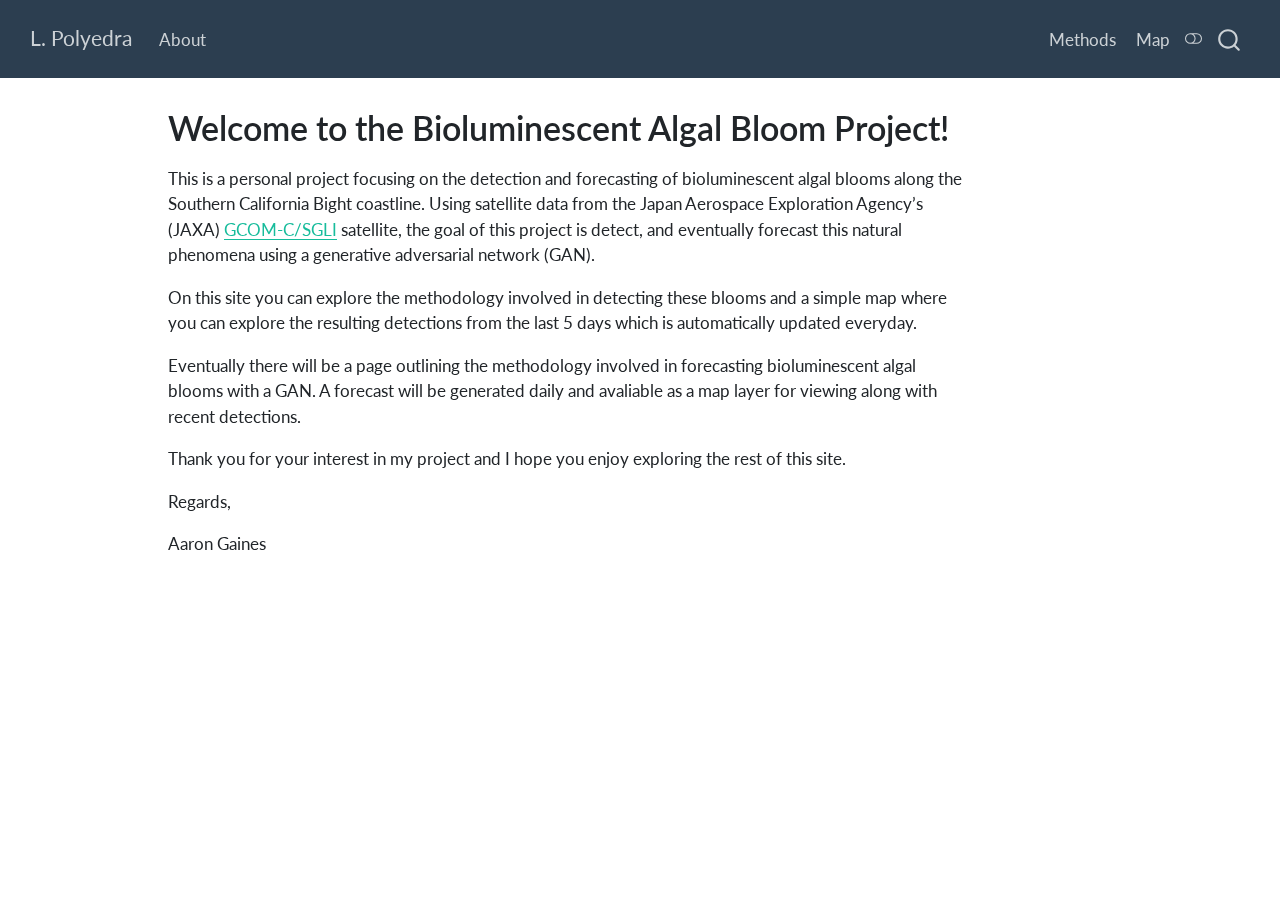
<file: index.html>
<!DOCTYPE html>
<html xmlns="http://www.w3.org/1999/xhtml" lang="en" xml:lang="en"><head>

<meta charset="utf-8">
<meta name="generator" content="quarto-1.5.57">

<meta name="viewport" content="width=device-width, initial-scale=1.0, user-scalable=yes">


<title>Welcome to the Bioluminescent Algal Bloom Project! – L. Polyedra</title>
<style>
code{white-space: pre-wrap;}
span.smallcaps{font-variant: small-caps;}
div.columns{display: flex; gap: min(4vw, 1.5em);}
div.column{flex: auto; overflow-x: auto;}
div.hanging-indent{margin-left: 1.5em; text-indent: -1.5em;}
ul.task-list{list-style: none;}
ul.task-list li input[type="checkbox"] {
  width: 0.8em;
  margin: 0 0.8em 0.2em -1em; /* quarto-specific, see https://github.com/quarto-dev/quarto-cli/issues/4556 */ 
  vertical-align: middle;
}
</style>


<script src="site_libs/quarto-nav/quarto-nav.js"></script>
<script src="site_libs/quarto-nav/headroom.min.js"></script>
<script src="site_libs/clipboard/clipboard.min.js"></script>
<script src="site_libs/quarto-search/autocomplete.umd.js"></script>
<script src="site_libs/quarto-search/fuse.min.js"></script>
<script src="site_libs/quarto-search/quarto-search.js"></script>
<meta name="quarto:offset" content="./">
<script src="site_libs/quarto-html/quarto.js"></script>
<script src="site_libs/quarto-html/popper.min.js"></script>
<script src="site_libs/quarto-html/tippy.umd.min.js"></script>
<script src="site_libs/quarto-html/anchor.min.js"></script>
<link href="site_libs/quarto-html/tippy.css" rel="stylesheet">
<link href="site_libs/quarto-html/quarto-syntax-highlighting.css" rel="stylesheet" class="quarto-color-scheme" id="quarto-text-highlighting-styles">
<link href="site_libs/quarto-html/quarto-syntax-highlighting-dark.css" rel="prefetch" class="quarto-color-scheme quarto-color-alternate" id="quarto-text-highlighting-styles">
<script src="site_libs/bootstrap/bootstrap.min.js"></script>
<link href="site_libs/bootstrap/bootstrap-icons.css" rel="stylesheet">
<link href="site_libs/bootstrap/bootstrap.min.css" rel="stylesheet" class="quarto-color-scheme" id="quarto-bootstrap" data-mode="light">
<link href="site_libs/bootstrap/bootstrap-dark.min.css" rel="prefetch" class="quarto-color-scheme quarto-color-alternate" id="quarto-bootstrap" data-mode="dark">
<script id="quarto-search-options" type="application/json">{
  "location": "navbar",
  "copy-button": false,
  "collapse-after": 3,
  "panel-placement": "end",
  "type": "overlay",
  "limit": 50,
  "keyboard-shortcut": [
    "f",
    "/",
    "s"
  ],
  "show-item-context": false,
  "language": {
    "search-no-results-text": "No results",
    "search-matching-documents-text": "matching documents",
    "search-copy-link-title": "Copy link to search",
    "search-hide-matches-text": "Hide additional matches",
    "search-more-match-text": "more match in this document",
    "search-more-matches-text": "more matches in this document",
    "search-clear-button-title": "Clear",
    "search-text-placeholder": "",
    "search-detached-cancel-button-title": "Cancel",
    "search-submit-button-title": "Submit",
    "search-label": "Search"
  }
}</script>


<link rel="stylesheet" href="styles.css">
</head>

<body class="nav-fixed">

<div id="quarto-search-results"></div>
  <header id="quarto-header" class="headroom fixed-top">
    <nav class="navbar navbar-expand-lg " data-bs-theme="dark">
      <div class="navbar-container container-fluid">
      <div class="navbar-brand-container mx-auto">
    <a class="navbar-brand" href="./index.html">
    <span class="navbar-title">L. Polyedra</span>
    </a>
  </div>
            <div id="quarto-search" class="" title="Search"></div>
          <button class="navbar-toggler" type="button" data-bs-toggle="collapse" data-bs-target="#navbarCollapse" aria-controls="navbarCollapse" role="menu" aria-expanded="false" aria-label="Toggle navigation" onclick="if (window.quartoToggleHeadroom) { window.quartoToggleHeadroom(); }">
  <span class="navbar-toggler-icon"></span>
</button>
          <div class="collapse navbar-collapse" id="navbarCollapse">
            <ul class="navbar-nav navbar-nav-scroll me-auto">
  <li class="nav-item">
    <a class="nav-link" href="./about.html"> 
<span class="menu-text">About</span></a>
  </li>  
</ul>
            <ul class="navbar-nav navbar-nav-scroll ms-auto">
  <li class="nav-item">
    <a class="nav-link" href="./methods.html"> 
<span class="menu-text">Methods</span></a>
  </li>  
  <li class="nav-item">
    <a class="nav-link" href="./map.html"> 
<span class="menu-text">Map</span></a>
  </li>  
</ul>
          </div> <!-- /navcollapse -->
            <div class="quarto-navbar-tools">
  <a href="" class="quarto-color-scheme-toggle quarto-navigation-tool  px-1" onclick="window.quartoToggleColorScheme(); return false;" title="Toggle dark mode"><i class="bi"></i></a>
</div>
      </div> <!-- /container-fluid -->
    </nav>
</header>
<!-- content -->
<div id="quarto-content" class="quarto-container page-columns page-rows-contents page-layout-article page-navbar">
<!-- sidebar -->
<!-- margin-sidebar -->
    <div id="quarto-margin-sidebar" class="sidebar margin-sidebar zindex-bottom">
        
    </div>
<!-- main -->
<main class="content" id="quarto-document-content">

<header id="title-block-header" class="quarto-title-block default">
<div class="quarto-title">
<h1 class="title">Welcome to the Bioluminescent Algal Bloom Project!</h1>
</div>



<div class="quarto-title-meta">

    
  
    
  </div>
  


</header>


<p>This is a personal project focusing on the detection and forecasting of bioluminescent algal blooms along the Southern California Bight coastline. Using satellite data from the Japan Aerospace Exploration Agency’s (JAXA) <a href="https://global.jaxa.jp/projects/sat/gcom_c/">GCOM-C/SGLI</a> satellite, the goal of this project is detect, and eventually forecast this natural phenomena using a generative adversarial network (GAN).</p>
<p>On this site you can explore the methodology involved in detecting these blooms and a simple map where you can explore the resulting detections from the last 5 days which is automatically updated everyday.</p>
<p>Eventually there will be a page outlining the methodology involved in forecasting bioluminescent algal blooms with a GAN. A forecast will be generated daily and avaliable as a map layer for viewing along with recent detections.</p>
<p>Thank you for your interest in my project and I hope you enjoy exploring the rest of this site.</p>
<p>Regards,</p>
<p>Aaron Gaines</p>



</main> <!-- /main -->
<script id="quarto-html-after-body" type="application/javascript">
window.document.addEventListener("DOMContentLoaded", function (event) {
  const toggleBodyColorMode = (bsSheetEl) => {
    const mode = bsSheetEl.getAttribute("data-mode");
    const bodyEl = window.document.querySelector("body");
    if (mode === "dark") {
      bodyEl.classList.add("quarto-dark");
      bodyEl.classList.remove("quarto-light");
    } else {
      bodyEl.classList.add("quarto-light");
      bodyEl.classList.remove("quarto-dark");
    }
  }
  const toggleBodyColorPrimary = () => {
    const bsSheetEl = window.document.querySelector("link#quarto-bootstrap");
    if (bsSheetEl) {
      toggleBodyColorMode(bsSheetEl);
    }
  }
  toggleBodyColorPrimary();  
  const disableStylesheet = (stylesheets) => {
    for (let i=0; i < stylesheets.length; i++) {
      const stylesheet = stylesheets[i];
      stylesheet.rel = 'prefetch';
    }
  }
  const enableStylesheet = (stylesheets) => {
    for (let i=0; i < stylesheets.length; i++) {
      const stylesheet = stylesheets[i];
      stylesheet.rel = 'stylesheet';
    }
  }
  const manageTransitions = (selector, allowTransitions) => {
    const els = window.document.querySelectorAll(selector);
    for (let i=0; i < els.length; i++) {
      const el = els[i];
      if (allowTransitions) {
        el.classList.remove('notransition');
      } else {
        el.classList.add('notransition');
      }
    }
  }
  const toggleGiscusIfUsed = (isAlternate, darkModeDefault) => {
    const baseTheme = document.querySelector('#giscus-base-theme')?.value ?? 'light';
    const alternateTheme = document.querySelector('#giscus-alt-theme')?.value ?? 'dark';
    let newTheme = '';
    if(darkModeDefault) {
      newTheme = isAlternate ? baseTheme : alternateTheme;
    } else {
      newTheme = isAlternate ? alternateTheme : baseTheme;
    }
    const changeGiscusTheme = () => {
      // From: https://github.com/giscus/giscus/issues/336
      const sendMessage = (message) => {
        const iframe = document.querySelector('iframe.giscus-frame');
        if (!iframe) return;
        iframe.contentWindow.postMessage({ giscus: message }, 'https://giscus.app');
      }
      sendMessage({
        setConfig: {
          theme: newTheme
        }
      });
    }
    const isGiscussLoaded = window.document.querySelector('iframe.giscus-frame') !== null;
    if (isGiscussLoaded) {
      changeGiscusTheme();
    }
  }
  const toggleColorMode = (alternate) => {
    // Switch the stylesheets
    const alternateStylesheets = window.document.querySelectorAll('link.quarto-color-scheme.quarto-color-alternate');
    manageTransitions('#quarto-margin-sidebar .nav-link', false);
    if (alternate) {
      enableStylesheet(alternateStylesheets);
      for (const sheetNode of alternateStylesheets) {
        if (sheetNode.id === "quarto-bootstrap") {
          toggleBodyColorMode(sheetNode);
        }
      }
    } else {
      disableStylesheet(alternateStylesheets);
      toggleBodyColorPrimary();
    }
    manageTransitions('#quarto-margin-sidebar .nav-link', true);
    // Switch the toggles
    const toggles = window.document.querySelectorAll('.quarto-color-scheme-toggle');
    for (let i=0; i < toggles.length; i++) {
      const toggle = toggles[i];
      if (toggle) {
        if (alternate) {
          toggle.classList.add("alternate");     
        } else {
          toggle.classList.remove("alternate");
        }
      }
    }
    // Hack to workaround the fact that safari doesn't
    // properly recolor the scrollbar when toggling (#1455)
    if (navigator.userAgent.indexOf('Safari') > 0 && navigator.userAgent.indexOf('Chrome') == -1) {
      manageTransitions("body", false);
      window.scrollTo(0, 1);
      setTimeout(() => {
        window.scrollTo(0, 0);
        manageTransitions("body", true);
      }, 40);  
    }
  }
  const isFileUrl = () => { 
    return window.location.protocol === 'file:';
  }
  const hasAlternateSentinel = () => {  
    let styleSentinel = getColorSchemeSentinel();
    if (styleSentinel !== null) {
      return styleSentinel === "alternate";
    } else {
      return false;
    }
  }
  const setStyleSentinel = (alternate) => {
    const value = alternate ? "alternate" : "default";
    if (!isFileUrl()) {
      window.localStorage.setItem("quarto-color-scheme", value);
    } else {
      localAlternateSentinel = value;
    }
  }
  const getColorSchemeSentinel = () => {
    if (!isFileUrl()) {
      const storageValue = window.localStorage.getItem("quarto-color-scheme");
      return storageValue != null ? storageValue : localAlternateSentinel;
    } else {
      return localAlternateSentinel;
    }
  }
  const darkModeDefault = false;
  let localAlternateSentinel = darkModeDefault ? 'alternate' : 'default';
  // Dark / light mode switch
  window.quartoToggleColorScheme = () => {
    // Read the current dark / light value 
    let toAlternate = !hasAlternateSentinel();
    toggleColorMode(toAlternate);
    setStyleSentinel(toAlternate);
    toggleGiscusIfUsed(toAlternate, darkModeDefault);
  };
  // Ensure there is a toggle, if there isn't float one in the top right
  if (window.document.querySelector('.quarto-color-scheme-toggle') === null) {
    const a = window.document.createElement('a');
    a.classList.add('top-right');
    a.classList.add('quarto-color-scheme-toggle');
    a.href = "";
    a.onclick = function() { try { window.quartoToggleColorScheme(); } catch {} return false; };
    const i = window.document.createElement("i");
    i.classList.add('bi');
    a.appendChild(i);
    window.document.body.appendChild(a);
  }
  // Switch to dark mode if need be
  if (hasAlternateSentinel()) {
    toggleColorMode(true);
  } else {
    toggleColorMode(false);
  }
  const icon = "";
  const anchorJS = new window.AnchorJS();
  anchorJS.options = {
    placement: 'right',
    icon: icon
  };
  anchorJS.add('.anchored');
  const isCodeAnnotation = (el) => {
    for (const clz of el.classList) {
      if (clz.startsWith('code-annotation-')) {                     
        return true;
      }
    }
    return false;
  }
  const onCopySuccess = function(e) {
    // button target
    const button = e.trigger;
    // don't keep focus
    button.blur();
    // flash "checked"
    button.classList.add('code-copy-button-checked');
    var currentTitle = button.getAttribute("title");
    button.setAttribute("title", "Copied!");
    let tooltip;
    if (window.bootstrap) {
      button.setAttribute("data-bs-toggle", "tooltip");
      button.setAttribute("data-bs-placement", "left");
      button.setAttribute("data-bs-title", "Copied!");
      tooltip = new bootstrap.Tooltip(button, 
        { trigger: "manual", 
          customClass: "code-copy-button-tooltip",
          offset: [0, -8]});
      tooltip.show();    
    }
    setTimeout(function() {
      if (tooltip) {
        tooltip.hide();
        button.removeAttribute("data-bs-title");
        button.removeAttribute("data-bs-toggle");
        button.removeAttribute("data-bs-placement");
      }
      button.setAttribute("title", currentTitle);
      button.classList.remove('code-copy-button-checked');
    }, 1000);
    // clear code selection
    e.clearSelection();
  }
  const getTextToCopy = function(trigger) {
      const codeEl = trigger.previousElementSibling.cloneNode(true);
      for (const childEl of codeEl.children) {
        if (isCodeAnnotation(childEl)) {
          childEl.remove();
        }
      }
      return codeEl.innerText;
  }
  const clipboard = new window.ClipboardJS('.code-copy-button:not([data-in-quarto-modal])', {
    text: getTextToCopy
  });
  clipboard.on('success', onCopySuccess);
  if (window.document.getElementById('quarto-embedded-source-code-modal')) {
    // For code content inside modals, clipBoardJS needs to be initialized with a container option
    // TODO: Check when it could be a function (https://github.com/zenorocha/clipboard.js/issues/860)
    const clipboardModal = new window.ClipboardJS('.code-copy-button[data-in-quarto-modal]', {
      text: getTextToCopy,
      container: window.document.getElementById('quarto-embedded-source-code-modal')
    });
    clipboardModal.on('success', onCopySuccess);
  }
    var localhostRegex = new RegExp(/^(?:http|https):\/\/localhost\:?[0-9]*\//);
    var mailtoRegex = new RegExp(/^mailto:/);
      var filterRegex = new RegExp("https:\/\/aarongaines\.github\.io\/ghp_bab\/");
    var isInternal = (href) => {
        return filterRegex.test(href) || localhostRegex.test(href) || mailtoRegex.test(href);
    }
    // Inspect non-navigation links and adorn them if external
 	var links = window.document.querySelectorAll('a[href]:not(.nav-link):not(.navbar-brand):not(.toc-action):not(.sidebar-link):not(.sidebar-item-toggle):not(.pagination-link):not(.no-external):not([aria-hidden]):not(.dropdown-item):not(.quarto-navigation-tool):not(.about-link)');
    for (var i=0; i<links.length; i++) {
      const link = links[i];
      if (!isInternal(link.href)) {
        // undo the damage that might have been done by quarto-nav.js in the case of
        // links that we want to consider external
        if (link.dataset.originalHref !== undefined) {
          link.href = link.dataset.originalHref;
        }
      }
    }
  function tippyHover(el, contentFn, onTriggerFn, onUntriggerFn) {
    const config = {
      allowHTML: true,
      maxWidth: 500,
      delay: 100,
      arrow: false,
      appendTo: function(el) {
          return el.parentElement;
      },
      interactive: true,
      interactiveBorder: 10,
      theme: 'quarto',
      placement: 'bottom-start',
    };
    if (contentFn) {
      config.content = contentFn;
    }
    if (onTriggerFn) {
      config.onTrigger = onTriggerFn;
    }
    if (onUntriggerFn) {
      config.onUntrigger = onUntriggerFn;
    }
    window.tippy(el, config); 
  }
  const noterefs = window.document.querySelectorAll('a[role="doc-noteref"]');
  for (var i=0; i<noterefs.length; i++) {
    const ref = noterefs[i];
    tippyHover(ref, function() {
      // use id or data attribute instead here
      let href = ref.getAttribute('data-footnote-href') || ref.getAttribute('href');
      try { href = new URL(href).hash; } catch {}
      const id = href.replace(/^#\/?/, "");
      const note = window.document.getElementById(id);
      if (note) {
        return note.innerHTML;
      } else {
        return "";
      }
    });
  }
  const xrefs = window.document.querySelectorAll('a.quarto-xref');
  const processXRef = (id, note) => {
    // Strip column container classes
    const stripColumnClz = (el) => {
      el.classList.remove("page-full", "page-columns");
      if (el.children) {
        for (const child of el.children) {
          stripColumnClz(child);
        }
      }
    }
    stripColumnClz(note)
    if (id === null || id.startsWith('sec-')) {
      // Special case sections, only their first couple elements
      const container = document.createElement("div");
      if (note.children && note.children.length > 2) {
        container.appendChild(note.children[0].cloneNode(true));
        for (let i = 1; i < note.children.length; i++) {
          const child = note.children[i];
          if (child.tagName === "P" && child.innerText === "") {
            continue;
          } else {
            container.appendChild(child.cloneNode(true));
            break;
          }
        }
        if (window.Quarto?.typesetMath) {
          window.Quarto.typesetMath(container);
        }
        return container.innerHTML
      } else {
        if (window.Quarto?.typesetMath) {
          window.Quarto.typesetMath(note);
        }
        return note.innerHTML;
      }
    } else {
      // Remove any anchor links if they are present
      const anchorLink = note.querySelector('a.anchorjs-link');
      if (anchorLink) {
        anchorLink.remove();
      }
      if (window.Quarto?.typesetMath) {
        window.Quarto.typesetMath(note);
      }
      // TODO in 1.5, we should make sure this works without a callout special case
      if (note.classList.contains("callout")) {
        return note.outerHTML;
      } else {
        return note.innerHTML;
      }
    }
  }
  for (var i=0; i<xrefs.length; i++) {
    const xref = xrefs[i];
    tippyHover(xref, undefined, function(instance) {
      instance.disable();
      let url = xref.getAttribute('href');
      let hash = undefined; 
      if (url.startsWith('#')) {
        hash = url;
      } else {
        try { hash = new URL(url).hash; } catch {}
      }
      if (hash) {
        const id = hash.replace(/^#\/?/, "");
        const note = window.document.getElementById(id);
        if (note !== null) {
          try {
            const html = processXRef(id, note.cloneNode(true));
            instance.setContent(html);
          } finally {
            instance.enable();
            instance.show();
          }
        } else {
          // See if we can fetch this
          fetch(url.split('#')[0])
          .then(res => res.text())
          .then(html => {
            const parser = new DOMParser();
            const htmlDoc = parser.parseFromString(html, "text/html");
            const note = htmlDoc.getElementById(id);
            if (note !== null) {
              const html = processXRef(id, note);
              instance.setContent(html);
            } 
          }).finally(() => {
            instance.enable();
            instance.show();
          });
        }
      } else {
        // See if we can fetch a full url (with no hash to target)
        // This is a special case and we should probably do some content thinning / targeting
        fetch(url)
        .then(res => res.text())
        .then(html => {
          const parser = new DOMParser();
          const htmlDoc = parser.parseFromString(html, "text/html");
          const note = htmlDoc.querySelector('main.content');
          if (note !== null) {
            // This should only happen for chapter cross references
            // (since there is no id in the URL)
            // remove the first header
            if (note.children.length > 0 && note.children[0].tagName === "HEADER") {
              note.children[0].remove();
            }
            const html = processXRef(null, note);
            instance.setContent(html);
          } 
        }).finally(() => {
          instance.enable();
          instance.show();
        });
      }
    }, function(instance) {
    });
  }
      let selectedAnnoteEl;
      const selectorForAnnotation = ( cell, annotation) => {
        let cellAttr = 'data-code-cell="' + cell + '"';
        let lineAttr = 'data-code-annotation="' +  annotation + '"';
        const selector = 'span[' + cellAttr + '][' + lineAttr + ']';
        return selector;
      }
      const selectCodeLines = (annoteEl) => {
        const doc = window.document;
        const targetCell = annoteEl.getAttribute("data-target-cell");
        const targetAnnotation = annoteEl.getAttribute("data-target-annotation");
        const annoteSpan = window.document.querySelector(selectorForAnnotation(targetCell, targetAnnotation));
        const lines = annoteSpan.getAttribute("data-code-lines").split(",");
        const lineIds = lines.map((line) => {
          return targetCell + "-" + line;
        })
        let top = null;
        let height = null;
        let parent = null;
        if (lineIds.length > 0) {
            //compute the position of the single el (top and bottom and make a div)
            const el = window.document.getElementById(lineIds[0]);
            top = el.offsetTop;
            height = el.offsetHeight;
            parent = el.parentElement.parentElement;
          if (lineIds.length > 1) {
            const lastEl = window.document.getElementById(lineIds[lineIds.length - 1]);
            const bottom = lastEl.offsetTop + lastEl.offsetHeight;
            height = bottom - top;
          }
          if (top !== null && height !== null && parent !== null) {
            // cook up a div (if necessary) and position it 
            let div = window.document.getElementById("code-annotation-line-highlight");
            if (div === null) {
              div = window.document.createElement("div");
              div.setAttribute("id", "code-annotation-line-highlight");
              div.style.position = 'absolute';
              parent.appendChild(div);
            }
            div.style.top = top - 2 + "px";
            div.style.height = height + 4 + "px";
            div.style.left = 0;
            let gutterDiv = window.document.getElementById("code-annotation-line-highlight-gutter");
            if (gutterDiv === null) {
              gutterDiv = window.document.createElement("div");
              gutterDiv.setAttribute("id", "code-annotation-line-highlight-gutter");
              gutterDiv.style.position = 'absolute';
              const codeCell = window.document.getElementById(targetCell);
              const gutter = codeCell.querySelector('.code-annotation-gutter');
              gutter.appendChild(gutterDiv);
            }
            gutterDiv.style.top = top - 2 + "px";
            gutterDiv.style.height = height + 4 + "px";
          }
          selectedAnnoteEl = annoteEl;
        }
      };
      const unselectCodeLines = () => {
        const elementsIds = ["code-annotation-line-highlight", "code-annotation-line-highlight-gutter"];
        elementsIds.forEach((elId) => {
          const div = window.document.getElementById(elId);
          if (div) {
            div.remove();
          }
        });
        selectedAnnoteEl = undefined;
      };
        // Handle positioning of the toggle
    window.addEventListener(
      "resize",
      throttle(() => {
        elRect = undefined;
        if (selectedAnnoteEl) {
          selectCodeLines(selectedAnnoteEl);
        }
      }, 10)
    );
    function throttle(fn, ms) {
    let throttle = false;
    let timer;
      return (...args) => {
        if(!throttle) { // first call gets through
            fn.apply(this, args);
            throttle = true;
        } else { // all the others get throttled
            if(timer) clearTimeout(timer); // cancel #2
            timer = setTimeout(() => {
              fn.apply(this, args);
              timer = throttle = false;
            }, ms);
        }
      };
    }
      // Attach click handler to the DT
      const annoteDls = window.document.querySelectorAll('dt[data-target-cell]');
      for (const annoteDlNode of annoteDls) {
        annoteDlNode.addEventListener('click', (event) => {
          const clickedEl = event.target;
          if (clickedEl !== selectedAnnoteEl) {
            unselectCodeLines();
            const activeEl = window.document.querySelector('dt[data-target-cell].code-annotation-active');
            if (activeEl) {
              activeEl.classList.remove('code-annotation-active');
            }
            selectCodeLines(clickedEl);
            clickedEl.classList.add('code-annotation-active');
          } else {
            // Unselect the line
            unselectCodeLines();
            clickedEl.classList.remove('code-annotation-active');
          }
        });
      }
  const findCites = (el) => {
    const parentEl = el.parentElement;
    if (parentEl) {
      const cites = parentEl.dataset.cites;
      if (cites) {
        return {
          el,
          cites: cites.split(' ')
        };
      } else {
        return findCites(el.parentElement)
      }
    } else {
      return undefined;
    }
  };
  var bibliorefs = window.document.querySelectorAll('a[role="doc-biblioref"]');
  for (var i=0; i<bibliorefs.length; i++) {
    const ref = bibliorefs[i];
    const citeInfo = findCites(ref);
    if (citeInfo) {
      tippyHover(citeInfo.el, function() {
        var popup = window.document.createElement('div');
        citeInfo.cites.forEach(function(cite) {
          var citeDiv = window.document.createElement('div');
          citeDiv.classList.add('hanging-indent');
          citeDiv.classList.add('csl-entry');
          var biblioDiv = window.document.getElementById('ref-' + cite);
          if (biblioDiv) {
            citeDiv.innerHTML = biblioDiv.innerHTML;
          }
          popup.appendChild(citeDiv);
        });
        return popup.innerHTML;
      });
    }
  }
});
</script>
</div> <!-- /content -->




</body></html>
</file>
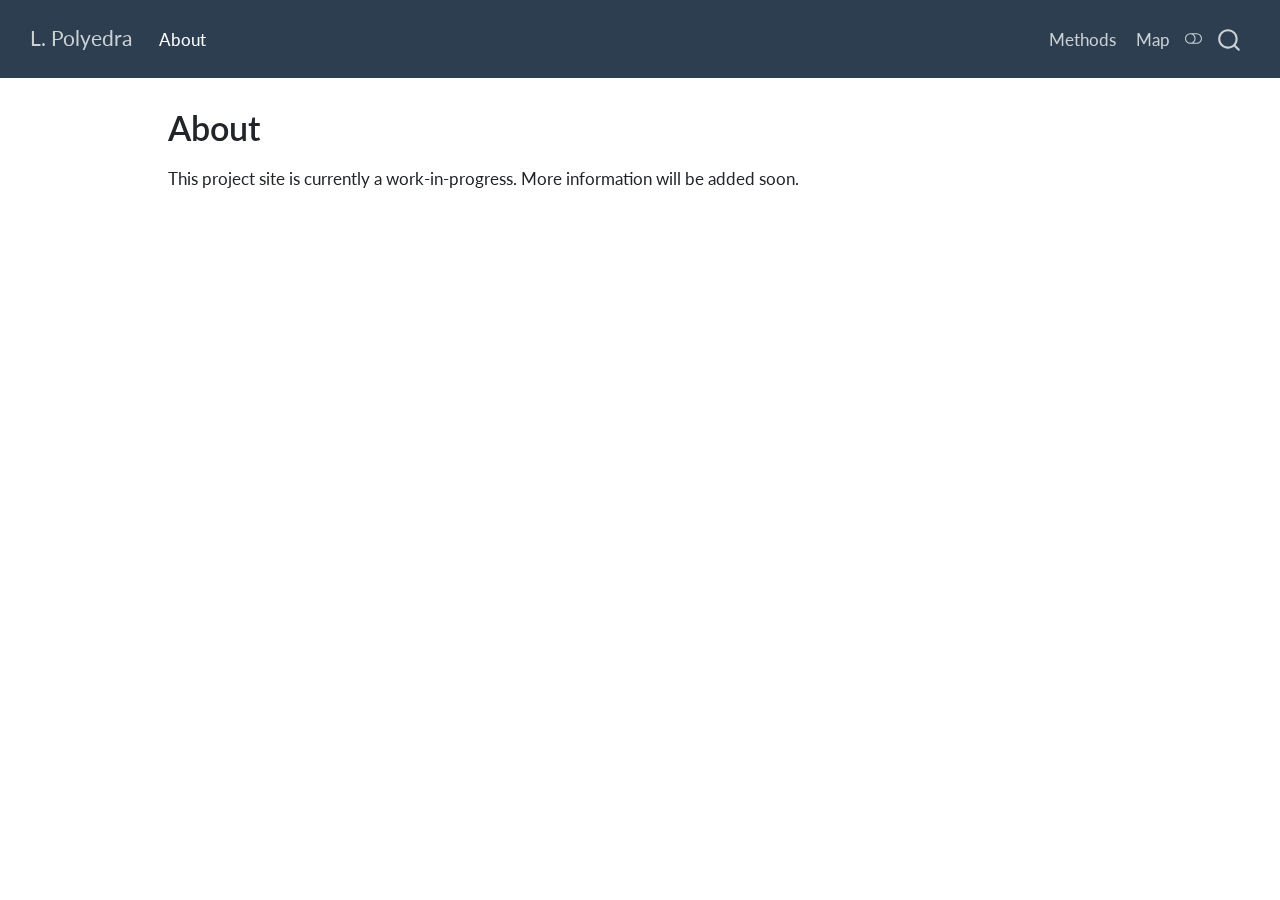
<file: about.html>
<!DOCTYPE html>
<html xmlns="http://www.w3.org/1999/xhtml" lang="en" xml:lang="en"><head>

<meta charset="utf-8">
<meta name="generator" content="quarto-1.5.57">

<meta name="viewport" content="width=device-width, initial-scale=1.0, user-scalable=yes">


<title>About – L. Polyedra</title>
<style>
code{white-space: pre-wrap;}
span.smallcaps{font-variant: small-caps;}
div.columns{display: flex; gap: min(4vw, 1.5em);}
div.column{flex: auto; overflow-x: auto;}
div.hanging-indent{margin-left: 1.5em; text-indent: -1.5em;}
ul.task-list{list-style: none;}
ul.task-list li input[type="checkbox"] {
  width: 0.8em;
  margin: 0 0.8em 0.2em -1em; /* quarto-specific, see https://github.com/quarto-dev/quarto-cli/issues/4556 */ 
  vertical-align: middle;
}
</style>


<script src="site_libs/quarto-nav/quarto-nav.js"></script>
<script src="site_libs/quarto-nav/headroom.min.js"></script>
<script src="site_libs/clipboard/clipboard.min.js"></script>
<script src="site_libs/quarto-search/autocomplete.umd.js"></script>
<script src="site_libs/quarto-search/fuse.min.js"></script>
<script src="site_libs/quarto-search/quarto-search.js"></script>
<meta name="quarto:offset" content="./">
<script src="site_libs/quarto-html/quarto.js"></script>
<script src="site_libs/quarto-html/popper.min.js"></script>
<script src="site_libs/quarto-html/tippy.umd.min.js"></script>
<script src="site_libs/quarto-html/anchor.min.js"></script>
<link href="site_libs/quarto-html/tippy.css" rel="stylesheet">
<link href="site_libs/quarto-html/quarto-syntax-highlighting.css" rel="stylesheet" class="quarto-color-scheme" id="quarto-text-highlighting-styles">
<link href="site_libs/quarto-html/quarto-syntax-highlighting-dark.css" rel="prefetch" class="quarto-color-scheme quarto-color-alternate" id="quarto-text-highlighting-styles">
<script src="site_libs/bootstrap/bootstrap.min.js"></script>
<link href="site_libs/bootstrap/bootstrap-icons.css" rel="stylesheet">
<link href="site_libs/bootstrap/bootstrap.min.css" rel="stylesheet" class="quarto-color-scheme" id="quarto-bootstrap" data-mode="light">
<link href="site_libs/bootstrap/bootstrap-dark.min.css" rel="prefetch" class="quarto-color-scheme quarto-color-alternate" id="quarto-bootstrap" data-mode="dark">
<script id="quarto-search-options" type="application/json">{
  "location": "navbar",
  "copy-button": false,
  "collapse-after": 3,
  "panel-placement": "end",
  "type": "overlay",
  "limit": 50,
  "keyboard-shortcut": [
    "f",
    "/",
    "s"
  ],
  "show-item-context": false,
  "language": {
    "search-no-results-text": "No results",
    "search-matching-documents-text": "matching documents",
    "search-copy-link-title": "Copy link to search",
    "search-hide-matches-text": "Hide additional matches",
    "search-more-match-text": "more match in this document",
    "search-more-matches-text": "more matches in this document",
    "search-clear-button-title": "Clear",
    "search-text-placeholder": "",
    "search-detached-cancel-button-title": "Cancel",
    "search-submit-button-title": "Submit",
    "search-label": "Search"
  }
}</script>


<link rel="stylesheet" href="styles.css">
</head>

<body class="nav-fixed">

<div id="quarto-search-results"></div>
  <header id="quarto-header" class="headroom fixed-top">
    <nav class="navbar navbar-expand-lg " data-bs-theme="dark">
      <div class="navbar-container container-fluid">
      <div class="navbar-brand-container mx-auto">
    <a class="navbar-brand" href="./index.html">
    <span class="navbar-title">L. Polyedra</span>
    </a>
  </div>
            <div id="quarto-search" class="" title="Search"></div>
          <button class="navbar-toggler" type="button" data-bs-toggle="collapse" data-bs-target="#navbarCollapse" aria-controls="navbarCollapse" role="menu" aria-expanded="false" aria-label="Toggle navigation" onclick="if (window.quartoToggleHeadroom) { window.quartoToggleHeadroom(); }">
  <span class="navbar-toggler-icon"></span>
</button>
          <div class="collapse navbar-collapse" id="navbarCollapse">
            <ul class="navbar-nav navbar-nav-scroll me-auto">
  <li class="nav-item">
    <a class="nav-link active" href="./about.html" aria-current="page"> 
<span class="menu-text">About</span></a>
  </li>  
</ul>
            <ul class="navbar-nav navbar-nav-scroll ms-auto">
  <li class="nav-item">
    <a class="nav-link" href="./methods.html"> 
<span class="menu-text">Methods</span></a>
  </li>  
  <li class="nav-item">
    <a class="nav-link" href="./map.html"> 
<span class="menu-text">Map</span></a>
  </li>  
</ul>
          </div> <!-- /navcollapse -->
            <div class="quarto-navbar-tools">
  <a href="" class="quarto-color-scheme-toggle quarto-navigation-tool  px-1" onclick="window.quartoToggleColorScheme(); return false;" title="Toggle dark mode"><i class="bi"></i></a>
</div>
      </div> <!-- /container-fluid -->
    </nav>
</header>
<!-- content -->
<div id="quarto-content" class="quarto-container page-columns page-rows-contents page-layout-article page-navbar">
<!-- sidebar -->
<!-- margin-sidebar -->
    <div id="quarto-margin-sidebar" class="sidebar margin-sidebar zindex-bottom">
        
    </div>
<!-- main -->
<main class="content" id="quarto-document-content">

<header id="title-block-header" class="quarto-title-block default">
<div class="quarto-title">
<h1 class="title">About</h1>
</div>



<div class="quarto-title-meta">

    
  
    
  </div>
  


</header>


<p>This project site is currently a work-in-progress. More information will be added soon.</p>



</main> <!-- /main -->
<script id="quarto-html-after-body" type="application/javascript">
window.document.addEventListener("DOMContentLoaded", function (event) {
  const toggleBodyColorMode = (bsSheetEl) => {
    const mode = bsSheetEl.getAttribute("data-mode");
    const bodyEl = window.document.querySelector("body");
    if (mode === "dark") {
      bodyEl.classList.add("quarto-dark");
      bodyEl.classList.remove("quarto-light");
    } else {
      bodyEl.classList.add("quarto-light");
      bodyEl.classList.remove("quarto-dark");
    }
  }
  const toggleBodyColorPrimary = () => {
    const bsSheetEl = window.document.querySelector("link#quarto-bootstrap");
    if (bsSheetEl) {
      toggleBodyColorMode(bsSheetEl);
    }
  }
  toggleBodyColorPrimary();  
  const disableStylesheet = (stylesheets) => {
    for (let i=0; i < stylesheets.length; i++) {
      const stylesheet = stylesheets[i];
      stylesheet.rel = 'prefetch';
    }
  }
  const enableStylesheet = (stylesheets) => {
    for (let i=0; i < stylesheets.length; i++) {
      const stylesheet = stylesheets[i];
      stylesheet.rel = 'stylesheet';
    }
  }
  const manageTransitions = (selector, allowTransitions) => {
    const els = window.document.querySelectorAll(selector);
    for (let i=0; i < els.length; i++) {
      const el = els[i];
      if (allowTransitions) {
        el.classList.remove('notransition');
      } else {
        el.classList.add('notransition');
      }
    }
  }
  const toggleGiscusIfUsed = (isAlternate, darkModeDefault) => {
    const baseTheme = document.querySelector('#giscus-base-theme')?.value ?? 'light';
    const alternateTheme = document.querySelector('#giscus-alt-theme')?.value ?? 'dark';
    let newTheme = '';
    if(darkModeDefault) {
      newTheme = isAlternate ? baseTheme : alternateTheme;
    } else {
      newTheme = isAlternate ? alternateTheme : baseTheme;
    }
    const changeGiscusTheme = () => {
      // From: https://github.com/giscus/giscus/issues/336
      const sendMessage = (message) => {
        const iframe = document.querySelector('iframe.giscus-frame');
        if (!iframe) return;
        iframe.contentWindow.postMessage({ giscus: message }, 'https://giscus.app');
      }
      sendMessage({
        setConfig: {
          theme: newTheme
        }
      });
    }
    const isGiscussLoaded = window.document.querySelector('iframe.giscus-frame') !== null;
    if (isGiscussLoaded) {
      changeGiscusTheme();
    }
  }
  const toggleColorMode = (alternate) => {
    // Switch the stylesheets
    const alternateStylesheets = window.document.querySelectorAll('link.quarto-color-scheme.quarto-color-alternate');
    manageTransitions('#quarto-margin-sidebar .nav-link', false);
    if (alternate) {
      enableStylesheet(alternateStylesheets);
      for (const sheetNode of alternateStylesheets) {
        if (sheetNode.id === "quarto-bootstrap") {
          toggleBodyColorMode(sheetNode);
        }
      }
    } else {
      disableStylesheet(alternateStylesheets);
      toggleBodyColorPrimary();
    }
    manageTransitions('#quarto-margin-sidebar .nav-link', true);
    // Switch the toggles
    const toggles = window.document.querySelectorAll('.quarto-color-scheme-toggle');
    for (let i=0; i < toggles.length; i++) {
      const toggle = toggles[i];
      if (toggle) {
        if (alternate) {
          toggle.classList.add("alternate");     
        } else {
          toggle.classList.remove("alternate");
        }
      }
    }
    // Hack to workaround the fact that safari doesn't
    // properly recolor the scrollbar when toggling (#1455)
    if (navigator.userAgent.indexOf('Safari') > 0 && navigator.userAgent.indexOf('Chrome') == -1) {
      manageTransitions("body", false);
      window.scrollTo(0, 1);
      setTimeout(() => {
        window.scrollTo(0, 0);
        manageTransitions("body", true);
      }, 40);  
    }
  }
  const isFileUrl = () => { 
    return window.location.protocol === 'file:';
  }
  const hasAlternateSentinel = () => {  
    let styleSentinel = getColorSchemeSentinel();
    if (styleSentinel !== null) {
      return styleSentinel === "alternate";
    } else {
      return false;
    }
  }
  const setStyleSentinel = (alternate) => {
    const value = alternate ? "alternate" : "default";
    if (!isFileUrl()) {
      window.localStorage.setItem("quarto-color-scheme", value);
    } else {
      localAlternateSentinel = value;
    }
  }
  const getColorSchemeSentinel = () => {
    if (!isFileUrl()) {
      const storageValue = window.localStorage.getItem("quarto-color-scheme");
      return storageValue != null ? storageValue : localAlternateSentinel;
    } else {
      return localAlternateSentinel;
    }
  }
  const darkModeDefault = false;
  let localAlternateSentinel = darkModeDefault ? 'alternate' : 'default';
  // Dark / light mode switch
  window.quartoToggleColorScheme = () => {
    // Read the current dark / light value 
    let toAlternate = !hasAlternateSentinel();
    toggleColorMode(toAlternate);
    setStyleSentinel(toAlternate);
    toggleGiscusIfUsed(toAlternate, darkModeDefault);
  };
  // Ensure there is a toggle, if there isn't float one in the top right
  if (window.document.querySelector('.quarto-color-scheme-toggle') === null) {
    const a = window.document.createElement('a');
    a.classList.add('top-right');
    a.classList.add('quarto-color-scheme-toggle');
    a.href = "";
    a.onclick = function() { try { window.quartoToggleColorScheme(); } catch {} return false; };
    const i = window.document.createElement("i");
    i.classList.add('bi');
    a.appendChild(i);
    window.document.body.appendChild(a);
  }
  // Switch to dark mode if need be
  if (hasAlternateSentinel()) {
    toggleColorMode(true);
  } else {
    toggleColorMode(false);
  }
  const icon = "";
  const anchorJS = new window.AnchorJS();
  anchorJS.options = {
    placement: 'right',
    icon: icon
  };
  anchorJS.add('.anchored');
  const isCodeAnnotation = (el) => {
    for (const clz of el.classList) {
      if (clz.startsWith('code-annotation-')) {                     
        return true;
      }
    }
    return false;
  }
  const onCopySuccess = function(e) {
    // button target
    const button = e.trigger;
    // don't keep focus
    button.blur();
    // flash "checked"
    button.classList.add('code-copy-button-checked');
    var currentTitle = button.getAttribute("title");
    button.setAttribute("title", "Copied!");
    let tooltip;
    if (window.bootstrap) {
      button.setAttribute("data-bs-toggle", "tooltip");
      button.setAttribute("data-bs-placement", "left");
      button.setAttribute("data-bs-title", "Copied!");
      tooltip = new bootstrap.Tooltip(button, 
        { trigger: "manual", 
          customClass: "code-copy-button-tooltip",
          offset: [0, -8]});
      tooltip.show();    
    }
    setTimeout(function() {
      if (tooltip) {
        tooltip.hide();
        button.removeAttribute("data-bs-title");
        button.removeAttribute("data-bs-toggle");
        button.removeAttribute("data-bs-placement");
      }
      button.setAttribute("title", currentTitle);
      button.classList.remove('code-copy-button-checked');
    }, 1000);
    // clear code selection
    e.clearSelection();
  }
  const getTextToCopy = function(trigger) {
      const codeEl = trigger.previousElementSibling.cloneNode(true);
      for (const childEl of codeEl.children) {
        if (isCodeAnnotation(childEl)) {
          childEl.remove();
        }
      }
      return codeEl.innerText;
  }
  const clipboard = new window.ClipboardJS('.code-copy-button:not([data-in-quarto-modal])', {
    text: getTextToCopy
  });
  clipboard.on('success', onCopySuccess);
  if (window.document.getElementById('quarto-embedded-source-code-modal')) {
    // For code content inside modals, clipBoardJS needs to be initialized with a container option
    // TODO: Check when it could be a function (https://github.com/zenorocha/clipboard.js/issues/860)
    const clipboardModal = new window.ClipboardJS('.code-copy-button[data-in-quarto-modal]', {
      text: getTextToCopy,
      container: window.document.getElementById('quarto-embedded-source-code-modal')
    });
    clipboardModal.on('success', onCopySuccess);
  }
    var localhostRegex = new RegExp(/^(?:http|https):\/\/localhost\:?[0-9]*\//);
    var mailtoRegex = new RegExp(/^mailto:/);
      var filterRegex = new RegExp("https:\/\/aarongaines\.github\.io\/ghp_bab\/");
    var isInternal = (href) => {
        return filterRegex.test(href) || localhostRegex.test(href) || mailtoRegex.test(href);
    }
    // Inspect non-navigation links and adorn them if external
 	var links = window.document.querySelectorAll('a[href]:not(.nav-link):not(.navbar-brand):not(.toc-action):not(.sidebar-link):not(.sidebar-item-toggle):not(.pagination-link):not(.no-external):not([aria-hidden]):not(.dropdown-item):not(.quarto-navigation-tool):not(.about-link)');
    for (var i=0; i<links.length; i++) {
      const link = links[i];
      if (!isInternal(link.href)) {
        // undo the damage that might have been done by quarto-nav.js in the case of
        // links that we want to consider external
        if (link.dataset.originalHref !== undefined) {
          link.href = link.dataset.originalHref;
        }
      }
    }
  function tippyHover(el, contentFn, onTriggerFn, onUntriggerFn) {
    const config = {
      allowHTML: true,
      maxWidth: 500,
      delay: 100,
      arrow: false,
      appendTo: function(el) {
          return el.parentElement;
      },
      interactive: true,
      interactiveBorder: 10,
      theme: 'quarto',
      placement: 'bottom-start',
    };
    if (contentFn) {
      config.content = contentFn;
    }
    if (onTriggerFn) {
      config.onTrigger = onTriggerFn;
    }
    if (onUntriggerFn) {
      config.onUntrigger = onUntriggerFn;
    }
    window.tippy(el, config); 
  }
  const noterefs = window.document.querySelectorAll('a[role="doc-noteref"]');
  for (var i=0; i<noterefs.length; i++) {
    const ref = noterefs[i];
    tippyHover(ref, function() {
      // use id or data attribute instead here
      let href = ref.getAttribute('data-footnote-href') || ref.getAttribute('href');
      try { href = new URL(href).hash; } catch {}
      const id = href.replace(/^#\/?/, "");
      const note = window.document.getElementById(id);
      if (note) {
        return note.innerHTML;
      } else {
        return "";
      }
    });
  }
  const xrefs = window.document.querySelectorAll('a.quarto-xref');
  const processXRef = (id, note) => {
    // Strip column container classes
    const stripColumnClz = (el) => {
      el.classList.remove("page-full", "page-columns");
      if (el.children) {
        for (const child of el.children) {
          stripColumnClz(child);
        }
      }
    }
    stripColumnClz(note)
    if (id === null || id.startsWith('sec-')) {
      // Special case sections, only their first couple elements
      const container = document.createElement("div");
      if (note.children && note.children.length > 2) {
        container.appendChild(note.children[0].cloneNode(true));
        for (let i = 1; i < note.children.length; i++) {
          const child = note.children[i];
          if (child.tagName === "P" && child.innerText === "") {
            continue;
          } else {
            container.appendChild(child.cloneNode(true));
            break;
          }
        }
        if (window.Quarto?.typesetMath) {
          window.Quarto.typesetMath(container);
        }
        return container.innerHTML
      } else {
        if (window.Quarto?.typesetMath) {
          window.Quarto.typesetMath(note);
        }
        return note.innerHTML;
      }
    } else {
      // Remove any anchor links if they are present
      const anchorLink = note.querySelector('a.anchorjs-link');
      if (anchorLink) {
        anchorLink.remove();
      }
      if (window.Quarto?.typesetMath) {
        window.Quarto.typesetMath(note);
      }
      // TODO in 1.5, we should make sure this works without a callout special case
      if (note.classList.contains("callout")) {
        return note.outerHTML;
      } else {
        return note.innerHTML;
      }
    }
  }
  for (var i=0; i<xrefs.length; i++) {
    const xref = xrefs[i];
    tippyHover(xref, undefined, function(instance) {
      instance.disable();
      let url = xref.getAttribute('href');
      let hash = undefined; 
      if (url.startsWith('#')) {
        hash = url;
      } else {
        try { hash = new URL(url).hash; } catch {}
      }
      if (hash) {
        const id = hash.replace(/^#\/?/, "");
        const note = window.document.getElementById(id);
        if (note !== null) {
          try {
            const html = processXRef(id, note.cloneNode(true));
            instance.setContent(html);
          } finally {
            instance.enable();
            instance.show();
          }
        } else {
          // See if we can fetch this
          fetch(url.split('#')[0])
          .then(res => res.text())
          .then(html => {
            const parser = new DOMParser();
            const htmlDoc = parser.parseFromString(html, "text/html");
            const note = htmlDoc.getElementById(id);
            if (note !== null) {
              const html = processXRef(id, note);
              instance.setContent(html);
            } 
          }).finally(() => {
            instance.enable();
            instance.show();
          });
        }
      } else {
        // See if we can fetch a full url (with no hash to target)
        // This is a special case and we should probably do some content thinning / targeting
        fetch(url)
        .then(res => res.text())
        .then(html => {
          const parser = new DOMParser();
          const htmlDoc = parser.parseFromString(html, "text/html");
          const note = htmlDoc.querySelector('main.content');
          if (note !== null) {
            // This should only happen for chapter cross references
            // (since there is no id in the URL)
            // remove the first header
            if (note.children.length > 0 && note.children[0].tagName === "HEADER") {
              note.children[0].remove();
            }
            const html = processXRef(null, note);
            instance.setContent(html);
          } 
        }).finally(() => {
          instance.enable();
          instance.show();
        });
      }
    }, function(instance) {
    });
  }
      let selectedAnnoteEl;
      const selectorForAnnotation = ( cell, annotation) => {
        let cellAttr = 'data-code-cell="' + cell + '"';
        let lineAttr = 'data-code-annotation="' +  annotation + '"';
        const selector = 'span[' + cellAttr + '][' + lineAttr + ']';
        return selector;
      }
      const selectCodeLines = (annoteEl) => {
        const doc = window.document;
        const targetCell = annoteEl.getAttribute("data-target-cell");
        const targetAnnotation = annoteEl.getAttribute("data-target-annotation");
        const annoteSpan = window.document.querySelector(selectorForAnnotation(targetCell, targetAnnotation));
        const lines = annoteSpan.getAttribute("data-code-lines").split(",");
        const lineIds = lines.map((line) => {
          return targetCell + "-" + line;
        })
        let top = null;
        let height = null;
        let parent = null;
        if (lineIds.length > 0) {
            //compute the position of the single el (top and bottom and make a div)
            const el = window.document.getElementById(lineIds[0]);
            top = el.offsetTop;
            height = el.offsetHeight;
            parent = el.parentElement.parentElement;
          if (lineIds.length > 1) {
            const lastEl = window.document.getElementById(lineIds[lineIds.length - 1]);
            const bottom = lastEl.offsetTop + lastEl.offsetHeight;
            height = bottom - top;
          }
          if (top !== null && height !== null && parent !== null) {
            // cook up a div (if necessary) and position it 
            let div = window.document.getElementById("code-annotation-line-highlight");
            if (div === null) {
              div = window.document.createElement("div");
              div.setAttribute("id", "code-annotation-line-highlight");
              div.style.position = 'absolute';
              parent.appendChild(div);
            }
            div.style.top = top - 2 + "px";
            div.style.height = height + 4 + "px";
            div.style.left = 0;
            let gutterDiv = window.document.getElementById("code-annotation-line-highlight-gutter");
            if (gutterDiv === null) {
              gutterDiv = window.document.createElement("div");
              gutterDiv.setAttribute("id", "code-annotation-line-highlight-gutter");
              gutterDiv.style.position = 'absolute';
              const codeCell = window.document.getElementById(targetCell);
              const gutter = codeCell.querySelector('.code-annotation-gutter');
              gutter.appendChild(gutterDiv);
            }
            gutterDiv.style.top = top - 2 + "px";
            gutterDiv.style.height = height + 4 + "px";
          }
          selectedAnnoteEl = annoteEl;
        }
      };
      const unselectCodeLines = () => {
        const elementsIds = ["code-annotation-line-highlight", "code-annotation-line-highlight-gutter"];
        elementsIds.forEach((elId) => {
          const div = window.document.getElementById(elId);
          if (div) {
            div.remove();
          }
        });
        selectedAnnoteEl = undefined;
      };
        // Handle positioning of the toggle
    window.addEventListener(
      "resize",
      throttle(() => {
        elRect = undefined;
        if (selectedAnnoteEl) {
          selectCodeLines(selectedAnnoteEl);
        }
      }, 10)
    );
    function throttle(fn, ms) {
    let throttle = false;
    let timer;
      return (...args) => {
        if(!throttle) { // first call gets through
            fn.apply(this, args);
            throttle = true;
        } else { // all the others get throttled
            if(timer) clearTimeout(timer); // cancel #2
            timer = setTimeout(() => {
              fn.apply(this, args);
              timer = throttle = false;
            }, ms);
        }
      };
    }
      // Attach click handler to the DT
      const annoteDls = window.document.querySelectorAll('dt[data-target-cell]');
      for (const annoteDlNode of annoteDls) {
        annoteDlNode.addEventListener('click', (event) => {
          const clickedEl = event.target;
          if (clickedEl !== selectedAnnoteEl) {
            unselectCodeLines();
            const activeEl = window.document.querySelector('dt[data-target-cell].code-annotation-active');
            if (activeEl) {
              activeEl.classList.remove('code-annotation-active');
            }
            selectCodeLines(clickedEl);
            clickedEl.classList.add('code-annotation-active');
          } else {
            // Unselect the line
            unselectCodeLines();
            clickedEl.classList.remove('code-annotation-active');
          }
        });
      }
  const findCites = (el) => {
    const parentEl = el.parentElement;
    if (parentEl) {
      const cites = parentEl.dataset.cites;
      if (cites) {
        return {
          el,
          cites: cites.split(' ')
        };
      } else {
        return findCites(el.parentElement)
      }
    } else {
      return undefined;
    }
  };
  var bibliorefs = window.document.querySelectorAll('a[role="doc-biblioref"]');
  for (var i=0; i<bibliorefs.length; i++) {
    const ref = bibliorefs[i];
    const citeInfo = findCites(ref);
    if (citeInfo) {
      tippyHover(citeInfo.el, function() {
        var popup = window.document.createElement('div');
        citeInfo.cites.forEach(function(cite) {
          var citeDiv = window.document.createElement('div');
          citeDiv.classList.add('hanging-indent');
          citeDiv.classList.add('csl-entry');
          var biblioDiv = window.document.getElementById('ref-' + cite);
          if (biblioDiv) {
            citeDiv.innerHTML = biblioDiv.innerHTML;
          }
          popup.appendChild(citeDiv);
        });
        return popup.innerHTML;
      });
    }
  }
});
</script>
</div> <!-- /content -->




</body></html>
</file>
<file: site_libs/quarto-html/tippy.css>
.tippy-box[data-animation=fade][data-state=hidden]{opacity:0}[data-tippy-root]{max-width:calc(100vw - 10px)}.tippy-box{position:relative;background-color:#333;color:#fff;border-radius:4px;font-size:14px;line-height:1.4;white-space:normal;outline:0;transition-property:transform,visibility,opacity}.tippy-box[data-placement^=top]>.tippy-arrow{bottom:0}.tippy-box[data-placement^=top]>.tippy-arrow:before{bottom:-7px;left:0;border-width:8px 8px 0;border-top-color:initial;transform-origin:center top}.tippy-box[data-placement^=bottom]>.tippy-arrow{top:0}.tippy-box[data-placement^=bottom]>.tippy-arrow:before{top:-7px;left:0;border-width:0 8px 8px;border-bottom-color:initial;transform-origin:center bottom}.tippy-box[data-placement^=left]>.tippy-arrow{right:0}.tippy-box[data-placement^=left]>.tippy-arrow:before{border-width:8px 0 8px 8px;border-left-color:initial;right:-7px;transform-origin:center left}.tippy-box[data-placement^=right]>.tippy-arrow{left:0}.tippy-box[data-placement^=right]>.tippy-arrow:before{left:-7px;border-width:8px 8px 8px 0;border-right-color:initial;transform-origin:center right}.tippy-box[data-inertia][data-state=visible]{transition-timing-function:cubic-bezier(.54,1.5,.38,1.11)}.tippy-arrow{width:16px;height:16px;color:#333}.tippy-arrow:before{content:"";position:absolute;border-color:transparent;border-style:solid}.tippy-content{position:relative;padding:5px 9px;z-index:1}
</file>
<file: site_libs/quarto-html/quarto-syntax-highlighting.css>
/* quarto syntax highlight colors */
:root {
  --quarto-hl-ot-color: #003B4F;
  --quarto-hl-at-color: #657422;
  --quarto-hl-ss-color: #20794D;
  --quarto-hl-an-color: #5E5E5E;
  --quarto-hl-fu-color: #4758AB;
  --quarto-hl-st-color: #20794D;
  --quarto-hl-cf-color: #003B4F;
  --quarto-hl-op-color: #5E5E5E;
  --quarto-hl-er-color: #AD0000;
  --quarto-hl-bn-color: #AD0000;
  --quarto-hl-al-color: #AD0000;
  --quarto-hl-va-color: #111111;
  --quarto-hl-bu-color: inherit;
  --quarto-hl-ex-color: inherit;
  --quarto-hl-pp-color: #AD0000;
  --quarto-hl-in-color: #5E5E5E;
  --quarto-hl-vs-color: #20794D;
  --quarto-hl-wa-color: #5E5E5E;
  --quarto-hl-do-color: #5E5E5E;
  --quarto-hl-im-color: #00769E;
  --quarto-hl-ch-color: #20794D;
  --quarto-hl-dt-color: #AD0000;
  --quarto-hl-fl-color: #AD0000;
  --quarto-hl-co-color: #5E5E5E;
  --quarto-hl-cv-color: #5E5E5E;
  --quarto-hl-cn-color: #8f5902;
  --quarto-hl-sc-color: #5E5E5E;
  --quarto-hl-dv-color: #AD0000;
  --quarto-hl-kw-color: #003B4F;
}

/* other quarto variables */
:root {
  --quarto-font-monospace: SFMono-Regular, Menlo, Monaco, Consolas, "Liberation Mono", "Courier New", monospace;
}

pre > code.sourceCode > span {
  color: #003B4F;
}

code span {
  color: #003B4F;
}

code.sourceCode > span {
  color: #003B4F;
}

div.sourceCode,
div.sourceCode pre.sourceCode {
  color: #003B4F;
}

code span.ot {
  color: #003B4F;
  font-style: inherit;
}

code span.at {
  color: #657422;
  font-style: inherit;
}

code span.ss {
  color: #20794D;
  font-style: inherit;
}

code span.an {
  color: #5E5E5E;
  font-style: inherit;
}

code span.fu {
  color: #4758AB;
  font-style: inherit;
}

code span.st {
  color: #20794D;
  font-style: inherit;
}

code span.cf {
  color: #003B4F;
  font-weight: bold;
  font-style: inherit;
}

code span.op {
  color: #5E5E5E;
  font-style: inherit;
}

code span.er {
  color: #AD0000;
  font-style: inherit;
}

code span.bn {
  color: #AD0000;
  font-style: inherit;
}

code span.al {
  color: #AD0000;
  font-style: inherit;
}

code span.va {
  color: #111111;
  font-style: inherit;
}

code span.bu {
  font-style: inherit;
}

code span.ex {
  font-style: inherit;
}

code span.pp {
  color: #AD0000;
  font-style: inherit;
}

code span.in {
  color: #5E5E5E;
  font-style: inherit;
}

code span.vs {
  color: #20794D;
  font-style: inherit;
}

code span.wa {
  color: #5E5E5E;
  font-style: italic;
}

code span.do {
  color: #5E5E5E;
  font-style: italic;
}

code span.im {
  color: #00769E;
  font-style: inherit;
}

code span.ch {
  color: #20794D;
  font-style: inherit;
}

code span.dt {
  color: #AD0000;
  font-style: inherit;
}

code span.fl {
  color: #AD0000;
  font-style: inherit;
}

code span.co {
  color: #5E5E5E;
  font-style: inherit;
}

code span.cv {
  color: #5E5E5E;
  font-style: italic;
}

code span.cn {
  color: #8f5902;
  font-style: inherit;
}

code span.sc {
  color: #5E5E5E;
  font-style: inherit;
}

code span.dv {
  color: #AD0000;
  font-style: inherit;
}

code span.kw {
  color: #003B4F;
  font-weight: bold;
  font-style: inherit;
}

.prevent-inlining {
  content: "</";
}

/*# sourceMappingURL=debc5d5d77c3f9108843748ff7464032.css.map */
</file>
<file: site_libs/quarto-html/quarto-syntax-highlighting-dark.css>
/* quarto syntax highlight colors */
:root {
  --quarto-hl-al-color: #f07178;
  --quarto-hl-an-color: #d4d0ab;
  --quarto-hl-at-color: #00e0e0;
  --quarto-hl-bn-color: #d4d0ab;
  --quarto-hl-bu-color: #abe338;
  --quarto-hl-ch-color: #abe338;
  --quarto-hl-co-color: #f8f8f2;
  --quarto-hl-cv-color: #ffd700;
  --quarto-hl-cn-color: #ffd700;
  --quarto-hl-cf-color: #ffa07a;
  --quarto-hl-dt-color: #ffa07a;
  --quarto-hl-dv-color: #d4d0ab;
  --quarto-hl-do-color: #f8f8f2;
  --quarto-hl-er-color: #f07178;
  --quarto-hl-ex-color: #00e0e0;
  --quarto-hl-fl-color: #d4d0ab;
  --quarto-hl-fu-color: #ffa07a;
  --quarto-hl-im-color: #abe338;
  --quarto-hl-in-color: #d4d0ab;
  --quarto-hl-kw-color: #ffa07a;
  --quarto-hl-op-color: #ffa07a;
  --quarto-hl-ot-color: #00e0e0;
  --quarto-hl-pp-color: #dcc6e0;
  --quarto-hl-re-color: #00e0e0;
  --quarto-hl-sc-color: #abe338;
  --quarto-hl-ss-color: #abe338;
  --quarto-hl-st-color: #abe338;
  --quarto-hl-va-color: #00e0e0;
  --quarto-hl-vs-color: #abe338;
  --quarto-hl-wa-color: #dcc6e0;
}

/* other quarto variables */
:root {
  --quarto-font-monospace: SFMono-Regular, Menlo, Monaco, Consolas, "Liberation Mono", "Courier New", monospace;
}

code span.al {
  background-color: #2a0f15;
  font-weight: bold;
  color: #f07178;
}

code span.an {
  color: #d4d0ab;
}

code span.at {
  color: #00e0e0;
}

code span.bn {
  color: #d4d0ab;
}

code span.bu {
  color: #abe338;
}

code span.ch {
  color: #abe338;
}

code span.co {
  font-style: italic;
  color: #f8f8f2;
}

code span.cv {
  color: #ffd700;
}

code span.cn {
  color: #ffd700;
}

code span.cf {
  font-weight: bold;
  color: #ffa07a;
}

code span.dt {
  color: #ffa07a;
}

code span.dv {
  color: #d4d0ab;
}

code span.do {
  color: #f8f8f2;
}

code span.er {
  color: #f07178;
  text-decoration: underline;
}

code span.ex {
  font-weight: bold;
  color: #00e0e0;
}

code span.fl {
  color: #d4d0ab;
}

code span.fu {
  color: #ffa07a;
}

code span.im {
  color: #abe338;
}

code span.in {
  color: #d4d0ab;
}

code span.kw {
  font-weight: bold;
  color: #ffa07a;
}

pre > code.sourceCode > span {
  color: #f8f8f2;
}

code span {
  color: #f8f8f2;
}

code.sourceCode > span {
  color: #f8f8f2;
}

div.sourceCode,
div.sourceCode pre.sourceCode {
  color: #f8f8f2;
}

code span.op {
  color: #ffa07a;
}

code span.ot {
  color: #00e0e0;
}

code span.pp {
  color: #dcc6e0;
}

code span.re {
  background-color: #f8f8f2;
  color: #00e0e0;
}

code span.sc {
  color: #abe338;
}

code span.ss {
  color: #abe338;
}

code span.st {
  color: #abe338;
}

code span.va {
  color: #00e0e0;
}

code span.vs {
  color: #abe338;
}

code span.wa {
  color: #dcc6e0;
}

.prevent-inlining {
  content: "</";
}

/*# sourceMappingURL=935a306eefa94366c21e1a970dddb765.css.map */
</file>
<file: styles.css>
/* css styles */
</file>
